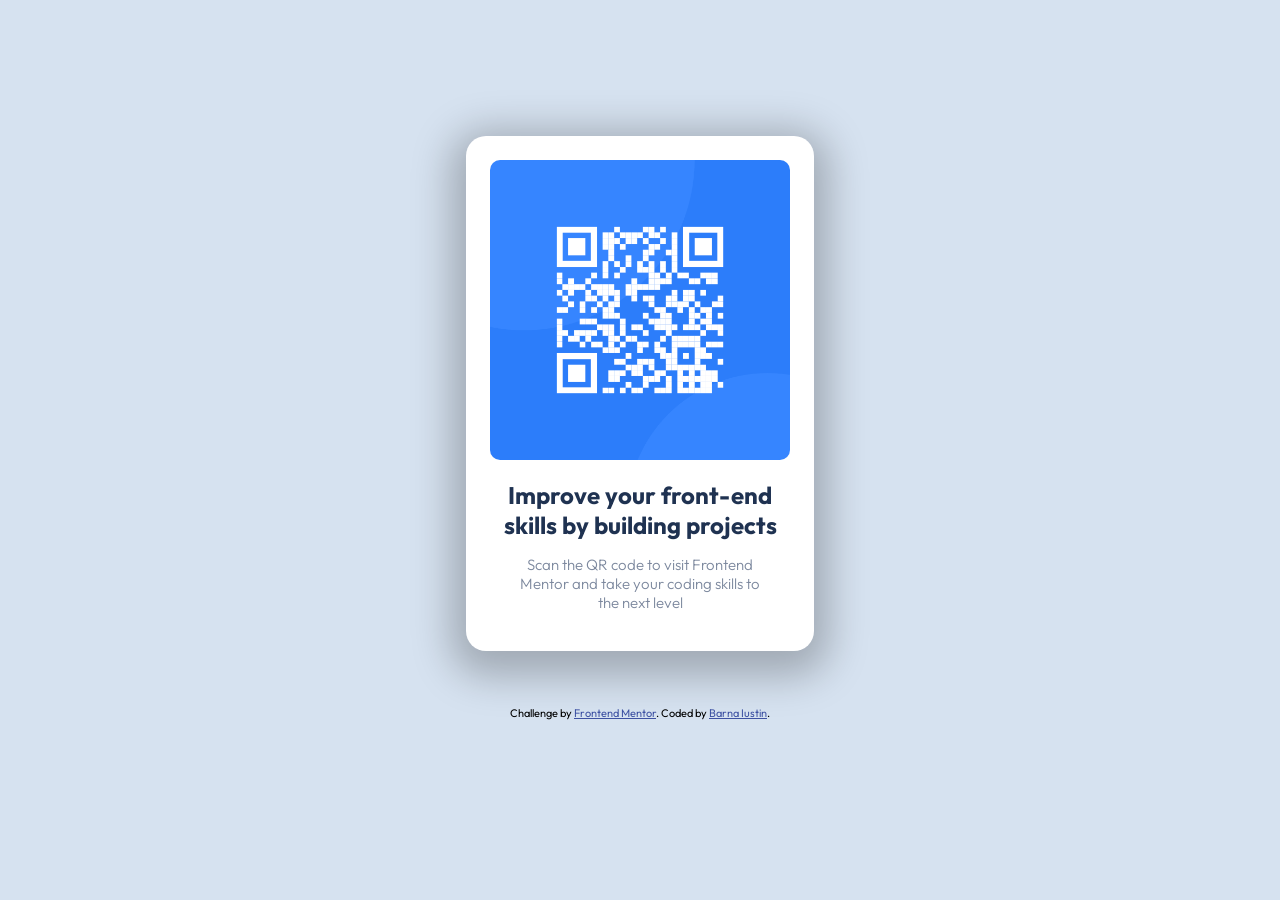
<file: index.html>
<!DOCTYPE html>
<html lang="en">
<head>
  <meta charset="UTF-8">
  <meta name="viewport" content="width=device-width, initial-scale=1.0"> <!-- displays site properly based on user's device -->

  <link rel="icon" type="image/png" sizes="32x32" href="./images/favicon-32x32.png">
  
  <title>Frontend Mentor | QR code component</title>
  <link rel="preconnect" href="https://fonts.googleapis.com">
  <link rel="preconnect" href="https://fonts.gstatic.com" crossorigin>
  <link href="https://fonts.googleapis.com/css2?family=Outfit:wght@400;700&display=swap" rel="stylesheet">
  <!-- Feel free to remove these styles or customise in your own stylesheet 👍 -->
  <link rel="stylesheet" href="./style.css">
  <style>
    .attribution { font-size: 11px; text-align: center; }
    .attribution a { color: hsl(228, 45%, 44%); }
  </style>
</head>
<body>
  <div class="card">
    <img src="./images/image-qr-code.png" class="qr"/>
    <h2>Improve your front-end skills by building projects</h2>
    <p>Scan the QR code to visit Frontend Mentor and take your coding skills to the next level</p>
  </div> 
  <div class="attribution">
    Challenge by <a href="https://www.frontendmentor.io?ref=challenge" target="_blank">Frontend Mentor</a>. 
    Coded by <a href="#">Barna Iustin</a>.
  </div>
</body>
</html>
</file>
<file: style.css>
body{
    padding: 10%;
    font-family: 'Outfit',sans-serif;
    background-color: hsl(212, 45%, 89%);
}
p{
    color: hsl(220, 15%, 55%);
    font-size: 15px;
    font-weight: 300;
    text-align: center;
    inline-size: 250px;
    overflow-wrap: break-word
}
h2{
    color: hsl(218, 44%, 22%);
    font-weight: 700;
    text-align: center;
    inline-size: 300px;
    overflow-wrap: break-word;
    margin-bottom: 0;
}
.card{
    background-color: hsl(0, 0%, 100%);
    display: flex;
    margin: auto;
    padding: 1.5em;
    align-items: center;
    justify-content: center;
    flex-direction: column;
    border-radius: 20px;
    width: 525px;
    inline-size: 300px;
    box-shadow: 0px 10px 39px 15px rgba(0, 0, 0, 0.25);
    
}
.qr{
    width: 100%;
    border-radius: 10px;
}
.attribution{
    margin-top: 5em;
}
</file>
